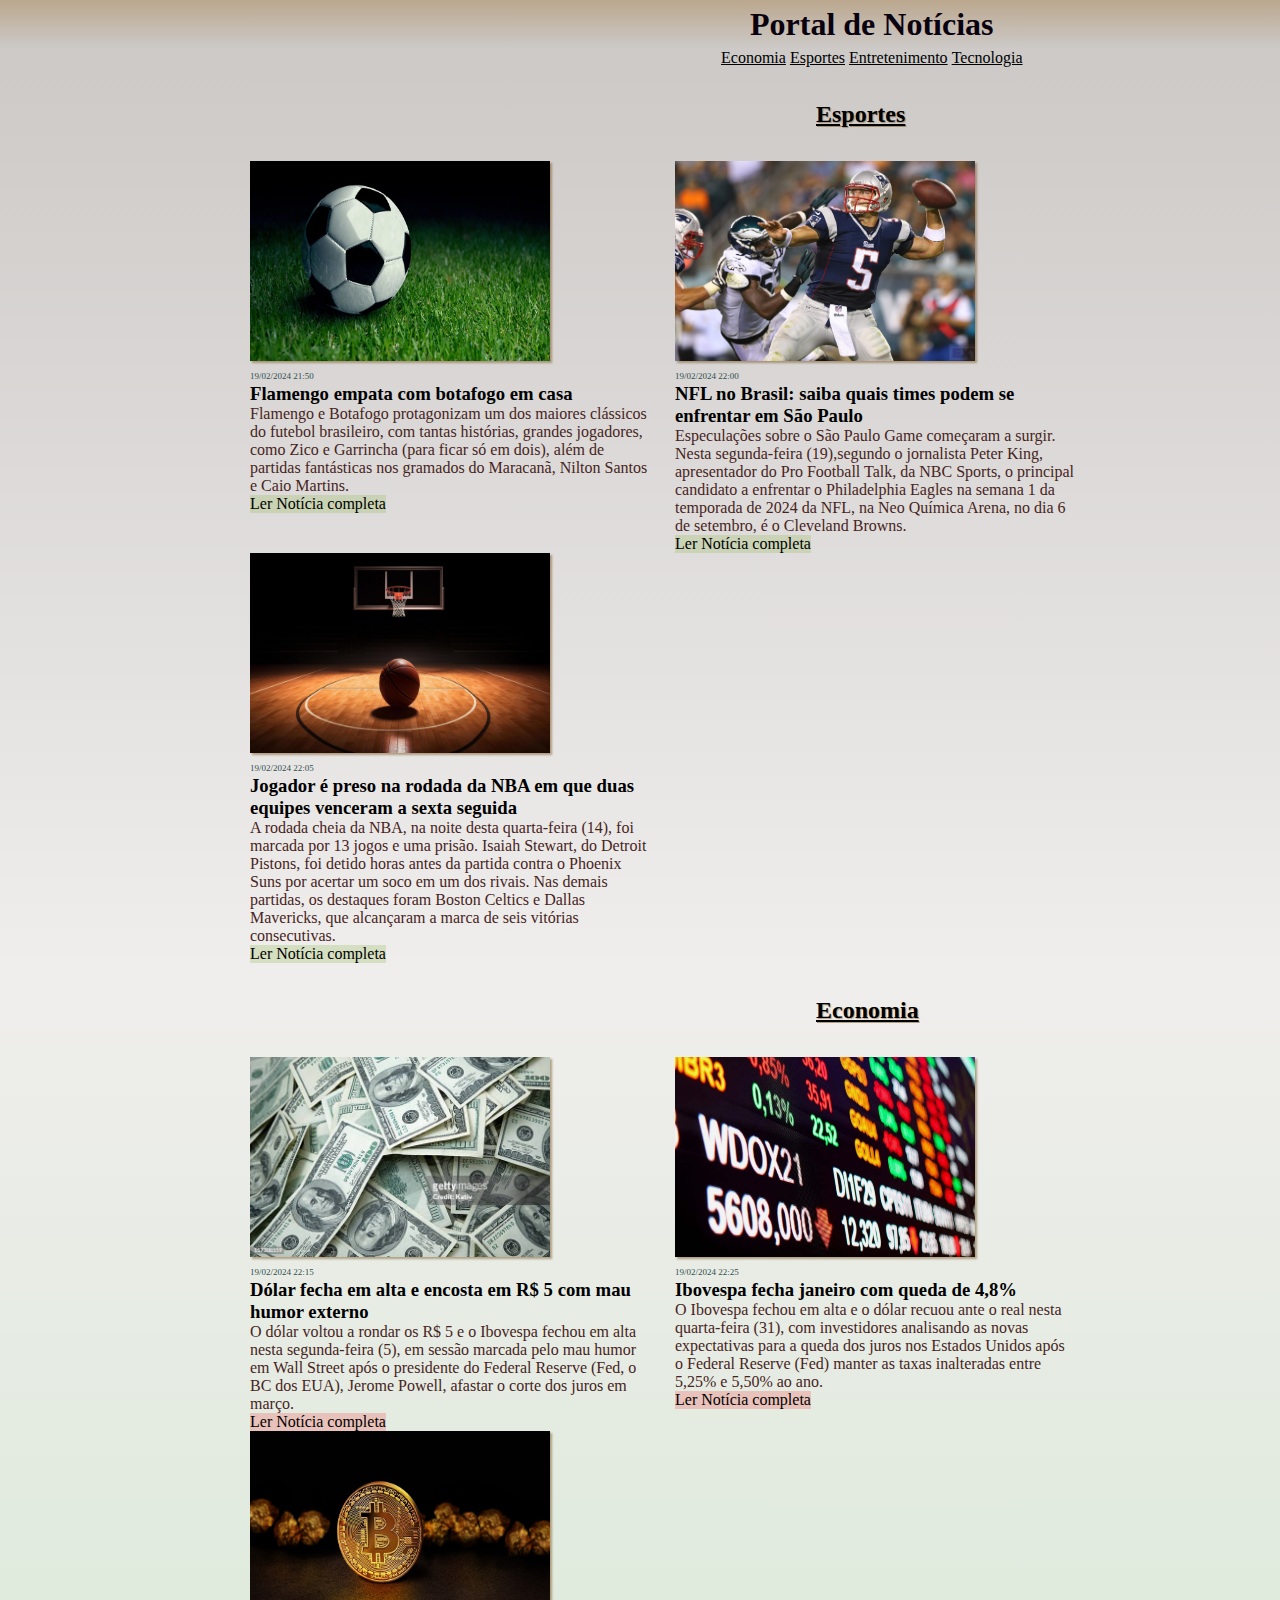
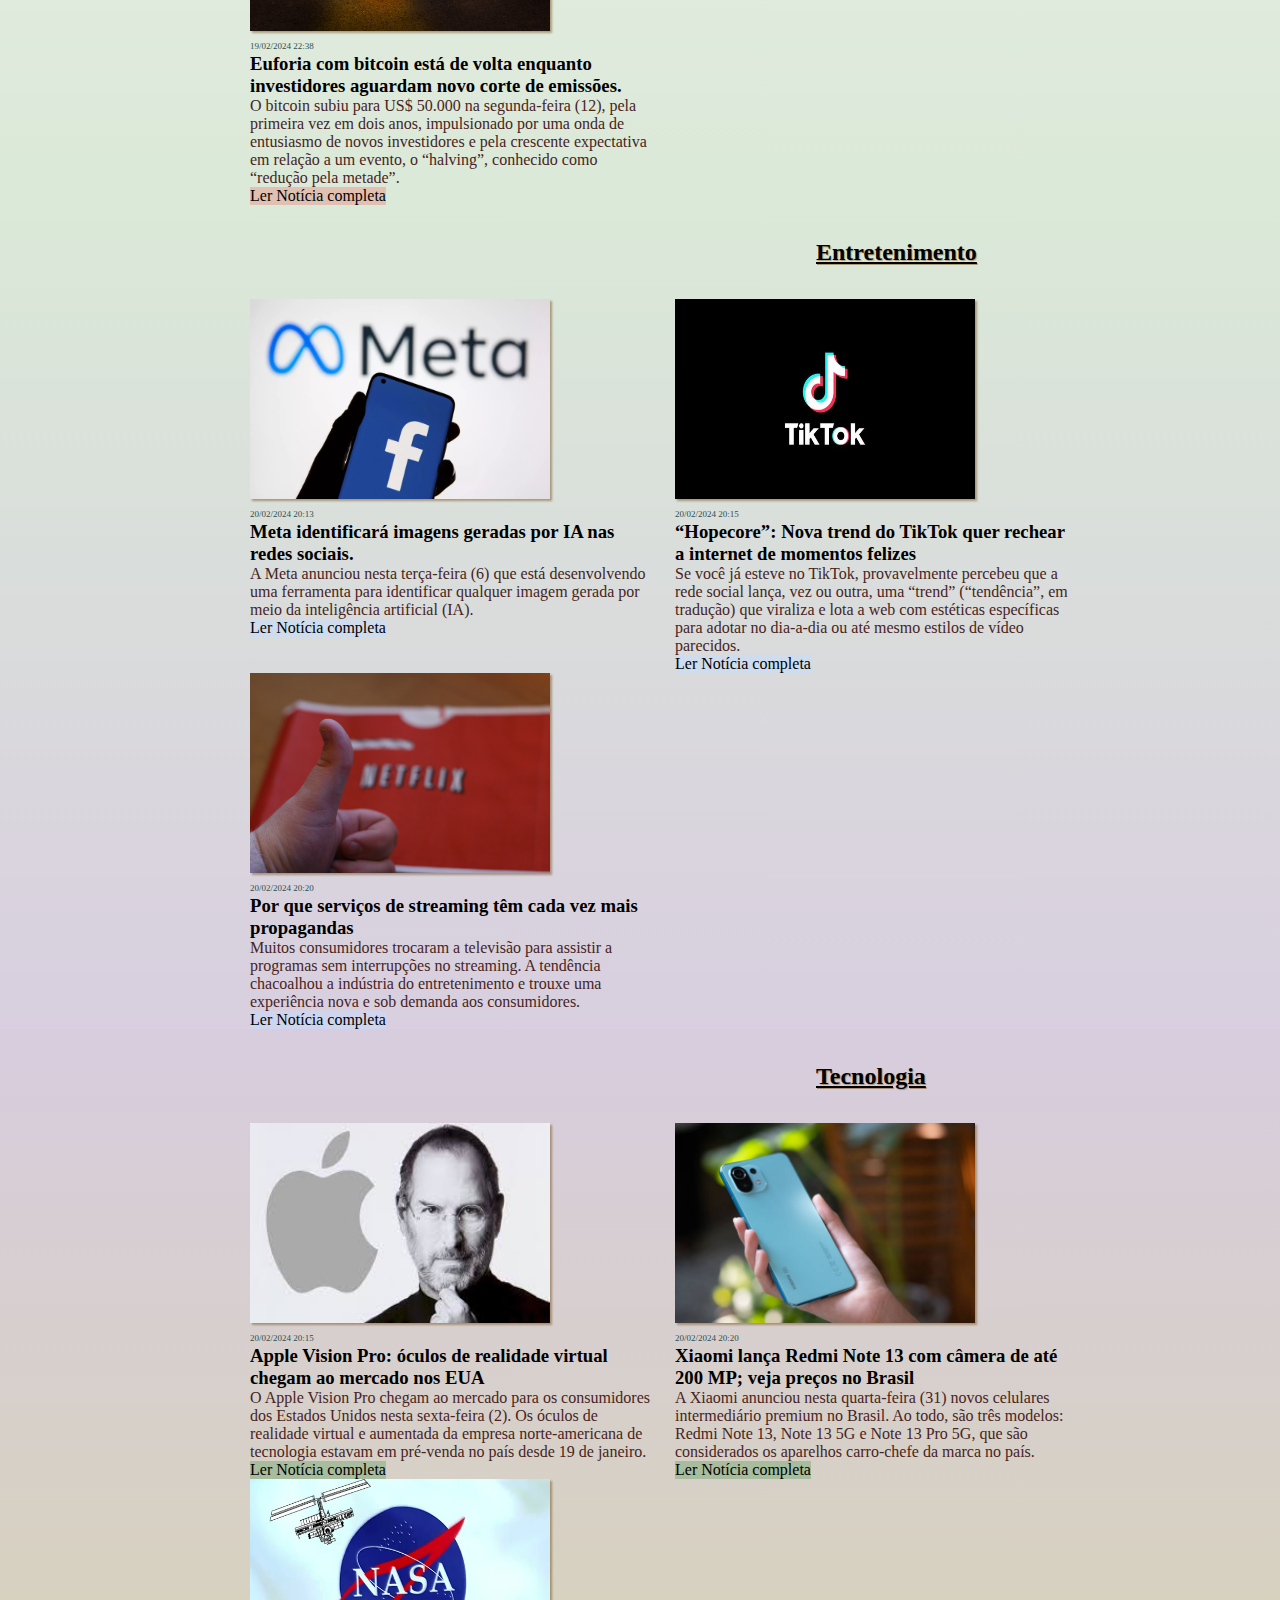
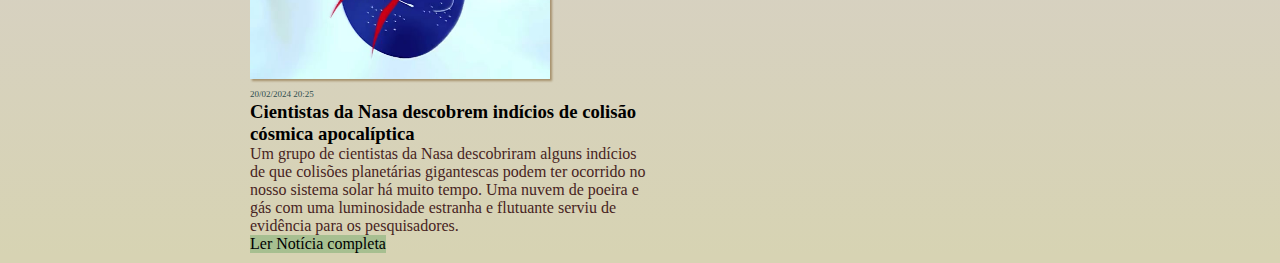
<file: index.html>
<!DOCTYPE html>
<html lang="pt-br"><head>
<meta http-equiv="content-type" content="text/html; charset=UTF-8">
    <meta charset="UTF-8">
    <meta name="viewport" content="width=device-width, initial-scale=1.0">
    <title>Noticiário</title>
    
<link rel="stylesheet" href="main.css"></head>
<body>
    <header id="topo">
        <div>
            <h1 style="margin-left: 0;margin-right: 0%;padding: 6px;padding-left: 750px;">Portal de Notícias</h1>
        </div>
        
        <nav style="background-color: #ccc9c7fb;">
            <ul style="margin-left: 721px;">
                <li>
                    <a href="#" title="Ir para a seção de Economia">Economia</a>
                </li>
                <li>
                    <a href="#" title="Ir para a seção de Esportes">Esportes</a>
                </li>
                <li>
                    <a href="#" title="Ir para a seção de Entretenimento">Entretenimento</a>
                </li>
                <li>
                    <a href="#" title="Ir para a seção de tecnologia">Tecnologia</a>
                </li>
            </ul>
        </nav>
    
    </header>
<div id="Corpo">
    <section id="Esportes">
        <div id="container">
            <h2 style="margin-left: 566px;margin-top: 33px;margin-bottom: 33px;">Esportes</h2>
            <div class="Articles">
                <article style="margin-right: 25px;">
                    <img src="Imagens/futebol.jpg" alt="Bola na grama">
                    <header>
                        <time class="Creation_date">19/02/2024 21:50</time>
                    </header>
                    <h3>Flamengo empata com botafogo em casa</h3>
                    <p>
                        Flamengo e Botafogo protagonizam um dos maiores 
                        clássicos do futebol brasileiro, com tantas histórias, grandes 
                        jogadores, como Zico e Garrincha (para ficar só em dois), além de 
                        partidas fantásticas nos gramados do Maracanã, Nilton Santos e Caio 
                        Martins. 
                    </p>
                    <a href="#">Ler Notícia completa</a>
                </article>
                <article style="margin-right: 25px;">
                    <img src="Imagens/Futebol-Americano.jpg" alt="Jogador preparando um arremeço">
                    <header>
                        <time class="Creation_date">19/02/2024 22:00</time>
                    </header>
                    <h3>NFL no Brasil: saiba quais times podem se enfrentar em São Paulo</h3>
                    <p>
                        Especulações sobre o São Paulo Game começaram a
                        surgir. Nesta segunda-feira (19),segundo o jornalista Peter King, 
                        apresentador do Pro Football Talk, da NBC Sports, o principal candidato a
                        enfrentar o Philadelphia Eagles na semana 1 da temporada de 2024 da 
                        NFL, na Neo Química Arena, no dia 6 de setembro, é o Cleveland Browns. 
                    </p>
                    <a href="#">Ler Notícia completa</a>
                </article>
                <article>
                    <img src="Imagens/basketball.jpg" alt="Bola de basquete no ginásio">
                    <header>
                        <time class="Creation_date">19/02/2024 22:05</time>
                    </header>
                        <h3>Jogador é preso na rodada da NBA em que duas equipes venceram a sexta seguida</h3>
                        <p>
                            A rodada cheia da NBA, na noite desta 
                            quarta-feira (14), foi marcada por 13 jogos e uma prisão. Isaiah 
                            Stewart, do Detroit Pistons, foi detido horas antes da partida contra o 
                            Phoenix Suns por acertar um soco em um dos rivais. Nas demais partidas, 
                            os destaques foram Boston Celtics e Dallas Mavericks, que alcançaram a 
                            marca de seis vitórias consecutivas.
                        </p>
                        <a href="#">Ler Notícia completa</a> 
                </article>
            </div>
        </div>
    </section>
    

    <section id="Economia">
        <div id="container">
            <h2 style="margin-left: 566px;margin-top: 33px;margin-bottom: 33px;">Economia</h2>
            <div class="Articles">
                <article style="margin-right: 25px;">
                    <img src="Imagens/Dolar.jpg" alt="Pilha de dólares">
                    <header>
                        <time class="Creation_date">19/02/2024 22:15</time>
                    </header>
                    <h3>Dólar fecha em alta e encosta em R$ 5 com mau humor externo</h3>
                    <p>
                        O dólar voltou a rondar os R$ 5 e o Ibovespa 
                        fechou em alta nesta segunda-feira (5), em sessão marcada pelo mau humor
                        em Wall Street após o presidente do Federal Reserve (Fed, o BC dos 
                        EUA), Jerome Powell, afastar o corte dos juros em março. 
                        </p>
                    <a href="#">Ler Notícia completa</a>
                </article>

                <article style="margin-right: 25px;">
                    <img src="Imagens/Ibov.jpg" alt="Tabela Ibovespa">
                    <header>
                        <time class="Creation_date">19/02/2024 22:25</time>
                    </header>
                    <h3>Ibovespa fecha janeiro com queda de 4,8%</h3>
                    <p>
                            O Ibovespa fechou em alta e o dólar recuou 
                            ante o real nesta quarta-feira (31), com investidores analisando as 
                            novas expectativas para a queda dos juros nos Estados Unidos após o 
                            Federal Reserve (Fed) manter as taxas inalteradas entre 5,25% e 5,50% ao
                            ano. 
                    </p>
                    <a href="#">Ler Notícia completa</a>
                </article>
                <article>
                    <img src="Imagens/Bitcoin.jpg" alt="Bitcoin">
                    <header>
                        <time class="Creation_date">19/02/2024 22:38</time>
                    </header>
                        <h3>Euforia com bitcoin está de volta enquanto investidores aguardam novo corte de emissões.</h3>
                        <p>
                            O bitcoin subiu para US$ 50.000 na 
                            segunda-feira (12), pela primeira vez em dois anos, impulsionado por uma
                            onda de entusiasmo de novos investidores e pela crescente expectativa 
                            em relação a um evento, o “halving”, conhecido como “redução pela 
                            metade”. 
                        </p>
                        <a href="#">Ler Notícia completa</a> 
                </article>
            </div>
        </div>
    </section>

    <section id="Entretenimento">
        <div id="container"">
            <h2 style="margin-left: 566px;margin-top: 33px;margin-bottom: 33px;">Entretenimento</h2>
            <div class="Articles">
                <article style="margin-right: 25px;">
                    <img src="Imagens/Meta.jpg" alt="Meta, dona do Facebook e Instagram">
                    <header>
                        <time class="Creation_date">20/02/2024 20:13</time>
                    </header>
                    <h3>Meta identificará imagens geradas por IA nas redes sociais.</h3>
                    <p>
                        A Meta anunciou nesta terça-feira (6) que está 
                        desenvolvendo uma ferramenta para identificar qualquer imagem gerada por
                        meio da inteligência artificial (IA). 
                    </p>
                    <a href="#">Ler Notícia completa</a>
                </article>
                <article style="margin-right: 25px;">
                    <img src="Imagens/tiktok.jpg" alt="TikTok">
                    <header>
                        <time class="Creation_date">20/02/2024 20:15</time>
                    </header>
                    <h3>“Hopecore”: Nova trend do TikTok quer rechear a internet de momentos felizes</h3>
                    <p>
                        Se você já esteve no TikTok, provavelmente 
                        percebeu que a rede social lança, vez ou outra, uma “trend” 
                        (“tendência”, em tradução) que viraliza e lota a web com estéticas 
                        específicas para adotar no dia-a-dia ou até mesmo estilos de vídeo 
                        parecidos. 
                    </p>
                    <a href="#">Ler Notícia completa</a>
                </article>
                <article>
                    <img src="Imagens/Netflix.jpg" alt="Netflix">
                    <header>
                        <time class="Creation_date">20/02/2024 20:20</time>
                    </header>
                        <h3>Por que serviços de streaming têm cada vez mais propagandas</h3>
                        <p>
                            Muitos consumidores trocaram a televisão 
                            para assistir a programas sem interrupções no streaming. A tendência 
                            chacoalhou a indústria do entretenimento e trouxe uma experiência nova e
                            sob demanda aos consumidores. 
                        </p>
                        <a href="#">Ler Notícia completa</a> 
                </article>
            </div>
        </div>
    </section>
    

    <section id="Tecnologia">
        <div id="container"">
            <h2 style="margin-left: 566px;margin-top: 33px;margin-bottom: 33px;">Tecnologia</h2>
            <div class="Articles">
                <article style="margin-right: 25px;">
                    <img src="Imagens/apple.jpg" alt="Logo da Apple">
                    <header>
                        <time class="Creation_date">20/02/2024 20:15</time>
                    </header>
                    <h3>Apple Vision Pro: óculos de realidade virtual chegam ao mercado nos EUA </h3>
                    <p>
                        O Apple Vision Pro chegam ao mercado para os 
                        consumidores dos Estados Unidos nesta sexta-feira (2). Os óculos de 
                        realidade virtual e aumentada da empresa norte-americana de tecnologia 
                        estavam em pré-venda no país desde 19 de janeiro. 
                    </p>
                    <a href="#">Ler Notícia completa</a>
                </article>

                <article style="margin-right: 25px;">
                    <img src="Imagens/xiaomi.jpg" alt="Pessoa segutando um xiaomi">
                    <header>
                        <time class="Creation_date">20/02/2024 20:20</time>
                    </header>
                    <h3>Xiaomi lança Redmi Note 13 com câmera de até 200 MP; veja preços no Brasil</h3>
                    <p>
                        A Xiaomi anunciou nesta quarta-feira (31) novos 
                        celulares intermediário premium no Brasil. Ao todo, são três modelos: 
                        Redmi Note 13, Note 13 5G e Note 13 Pro 5G, que são considerados os 
                        aparelhos carro-chefe da marca no país. 
                    </p>
                    <a href="#">Ler Notícia completa</a>
                </article>
                <article>
                    <img src="Imagens/nasa.jpg" alt="Logo da Nasa">
                    <header>
                        <time class="Creation_date">20/02/2024 20:25</time>
                    </header>
                        <h3>Cientistas da Nasa descobrem indícios de colisão cósmica apocalíptica</h3>
                        <p>
                            Um grupo de cientistas da Nasa descobriram 
                            alguns indícios de que colisões planetárias gigantescas podem ter 
                            ocorrido no nosso sistema solar há muito tempo. Uma nuvem de poeira e 
                            gás com uma luminosidade estranha e flutuante serviu de evidência para 
                            os pesquisadores. 
                        </p>
                        <a href="#">Ler Notícia completa</a> 
                </article>
            </div>
        </div>
    </section>
</div>
<footer> 
     
</footer>

 </body>
 </html>
</file>
<file: main.css>
*{
box-sizing: border-box;
margin: 0;
padding:0;
}
h1{
    color: rgb(10, 1, 15);
    background-image: linear-gradient(to top, #ccc9c7fb, rgba(117, 78, 27, 0.493));
    padding-left: 500px;
}

header .container{
    display: flex;
    margin: 10px;
}

header li{
    display: inline;
    
}

.container {
    margin: 300px auto;
    height: 1320px;
     
}

.Articles {
    display: inline-flex;
    flex-wrap: wrap;
    grid-auto-rows: max-content;
    color: rgb(71, 36, 34);
}

.Articles article img{
    height: 200px;
    box-shadow: 2px 2px 2px rgba(117, 78, 27, 0.493);
}

.Articles article img{
    width: 75%;
}

h2{
    margin-right: 10px;
    color: rgb(0, 0, 0);
    text-shadow: 1px 1px 1px rgba(117, 78, 27, 0.493);
    text-decoration: underline;
}

h3{
    width: 400px;
    color:black
}

p{
    width: 400px;
}

.Creation_date{
    font-size: xx-small;
    color: darkslategrey;
}

.Articles article p{
font-family:'Arial Narrow Bold';
}

.Articles article a{
    font-family:Calibri;
}





#Esportes{
    background-image: linear-gradient(to top,#e8e5e3a9, #ccc9c7fb);
    padding-top: 1px;
    padding-left: 250px;
    .Articles article a{
        background-color: #a0c06c57;
        color: black ;
        display: inline-block;
        text-decoration: none;
    }
    .Articles article a:hover{
        text-decoration: underline;
        }
}

#Economia{
    background-image: linear-gradient(to top, #cadfc6af, #e8e5e3a9);
    padding-top:1px;
    padding-left: 250px;
    .Articles article a{
        background-color: #ff00002c;
        color: black ;
        display: inline-block;
        text-decoration: none;
    }
    .Articles article a:hover{
        text-decoration: underline;
        }
}

#Entretenimento{
    background-image: linear-gradient(to top, #c5b6cfa9, #cadfc6af);
    padding-top: 1px;
    padding-left: 250px;
    .Articles article a{
        background-color: #c4deff81;
        color: black ;
        display: inline-block;
        text-decoration: none;
    }
    .Articles article a:hover{
        text-decoration: underline;
        }
}

#Tecnologia{
    background-image: linear-gradient(to top,#c7c295b7, #c5b6cfaf);
    padding-top: 1px;
    padding-left: 250px;
    .Articles article a{
        background-color: #40964752;
        color: black ;
        display: inline-block;
        text-decoration: none;
    }
    .Articles article a:hover{
        text-decoration: underline;
        }
}
 
a{
    color: black;
}

footer{
    padding-bottom: 10px;
    background-color: #c7c295b7;
}
</file>
